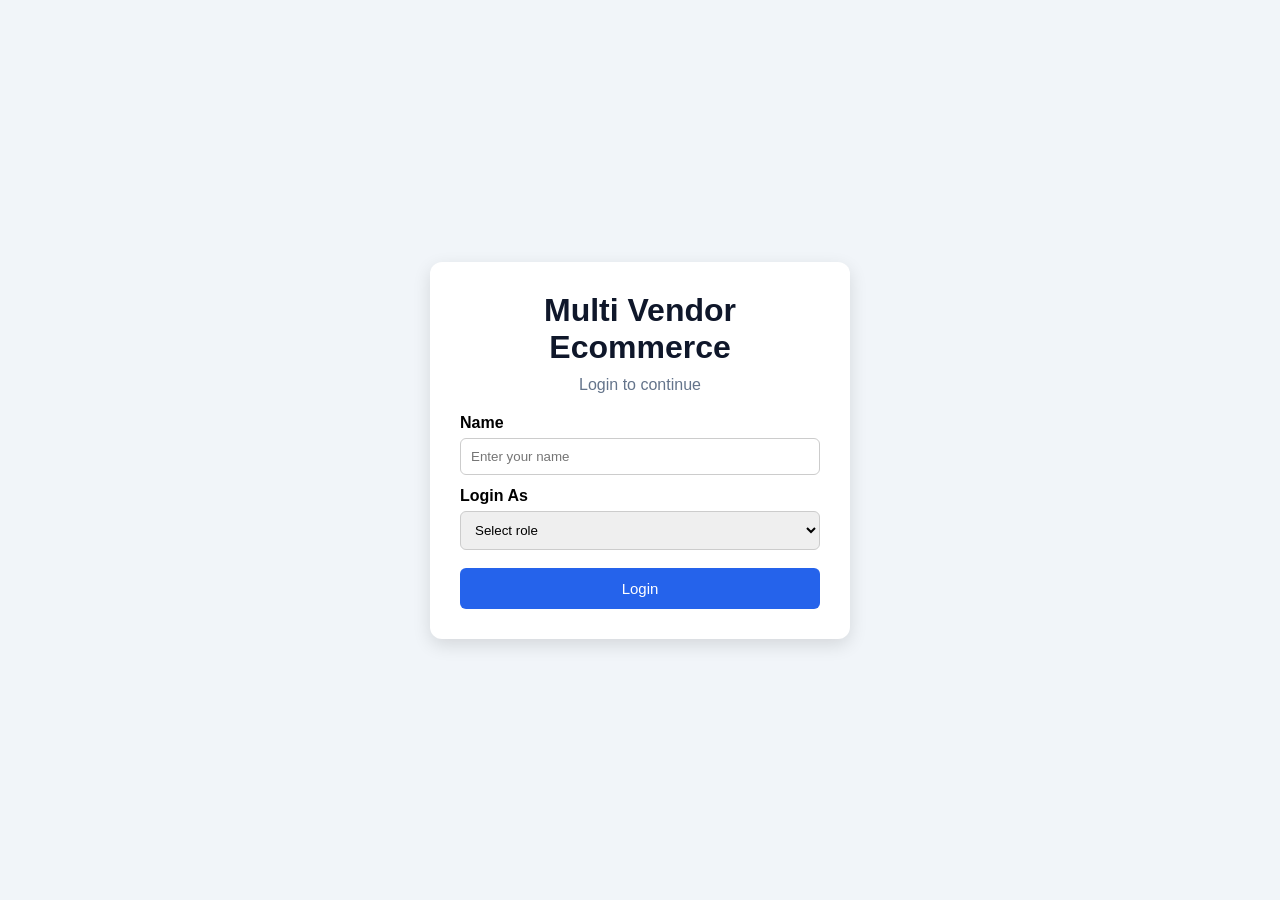
<file: index.html>
<!DOCTYPE html>
<html lang="en">
<head>
  <meta charset="UTF-8" />
  <meta name="viewport" content="width=device-width, initial-scale=1.0" />
  <title>Login - Multi Vendor Ecommerce</title>
  <style>
    *{
      margin:0;
      padding:0;
      box-sizing:border-box;
      font-family:Arial, sans-serif;
    }

    body{
      background:#f1f5f9;
      min-height:100vh;
      display:flex;
      justify-content:center;
      align-items:center;
      padding:20px;
    }

    .login-card{
      width:100%;
      max-width:420px;
      background:white;
      padding:30px;
      border-radius:12px;
      box-shadow:0 6px 18px rgba(0,0,0,0.12);
    }

    h1{
      text-align:center;
      margin-bottom:10px;
      color:#0f172a;
    }

    p{
      text-align:center;
      color:#64748b;
      margin-bottom:20px;
    }

    label{
      display:block;
      margin-top:12px;
      font-weight:bold;
    }

    input, select{
      width:100%;
      padding:10px;
      margin-top:6px;
      border:1px solid #ccc;
      border-radius:6px;
    }

    button{
      width:100%;
      margin-top:18px;
      padding:12px;
      border:none;
      border-radius:6px;
      background:#2563eb;
      color:white;
      font-size:15px;
      cursor:pointer;
    }

    button:hover{
      background:#1d4ed8;
    }
  </style>
</head>
<body>

  <div class="login-card">
    <h1>Multi Vendor Ecommerce</h1>
    <p>Login to continue</p>

    <label for="loginName">Name</label>
    <input type="text" id="loginName" placeholder="Enter your name">

    <label for="loginRole">Login As</label>
    <select id="loginRole">
      <option value="">Select role</option>
      <option value="Vendor">Vendor</option>
      <option value="Customer">Customer</option>
      <option value="Admin">Admin</option>
    </select>

    <button onclick="loginUser()">Login</button>
  </div>

  <script src="app.js"></script>
</body>
</html>
</file>
<file: dashboard.css>
*{
  margin:0;
  padding:0;
  box-sizing:border-box;
  font-family:Arial,sans-serif;
}

body{
  background:#f1f5f9;
  color:#0f172a;
}

.navbar{
  background:#1e293b;
  color:white;
  padding:15px 30px;
  display:flex;
  justify-content:space-between;
  align-items:center;
  gap:15px;
  flex-wrap:wrap;
}

.navbar h2 span{
  color:#38bdf8;
}

.navbar-right{
  display:flex;
  gap:12px;
  align-items:center;
}

.container{
  max-width:1250px;
  margin:auto;
  padding:25px;
  display:grid;
  grid-template-columns:340px 1fr;
  gap:25px;
}

.card{
  background:white;
  padding:20px;
  border-radius:12px;
  box-shadow:0 4px 12px rgba(0,0,0,0.08);
}

.card h2{
  margin-bottom:15px;
}

label{
  display:block;
  margin-top:10px;
  font-weight:bold;
}

input,select,textarea{
  width:100%;
  padding:10px;
  margin-top:5px;
  border:1px solid #cbd5e1;
  border-radius:8px;
  outline:none;
}

input:focus,select:focus,textarea:focus{
  border-color:#2563eb;
}

button{
  width:100%;
  margin-top:15px;
  padding:12px;
  border:none;
  border-radius:8px;
  background:#2563eb;
  color:white;
  cursor:pointer;
  font-size:15px;
}

button:hover{
  background:#1d4ed8;
}

.delete-btn{
  background:#dc2626;
  margin-top:8px;
}

.delete-btn:hover{
  background:#b91c1c;
}

.checkout-btn{
  background:#16a34a;
  margin-top:15px;
}

.checkout-btn:hover{
  background:#15803d;
}

.clear-btn{
  background:#f59e0b;
  margin-top:10px;
}

.clear-btn:hover{
  background:#d97706;
}

.logout-btn{
  background:#ef4444;
  padding:10px 18px;
  width:auto;
  margin-top:0;
}

.logout-btn:hover{
  background:#dc2626;
}

.products{
  display:grid;
  grid-template-columns:repeat(auto-fill,minmax(230px,1fr));
  gap:15px;
}

.product-box{
  border:1px solid #e2e8f0;
  padding:15px;
  border-radius:10px;
  background:#fafafa;
  display:flex;
  flex-direction:column;
}

.image-container{
  position:relative;
}

.product-image{
  width:100%;
  height:150px;
  object-fit:cover;
  border-radius:8px;
  margin-bottom:12px;
  background:#e2e8f0;
}

.image-placeholder{
  display:none;
  width:100%;
  height:150px;
  border-radius:8px;
  background:#e2e8f0;
  align-items:center;
  justify-content:center;
  font-size:38px;
  margin-bottom:12px;
}

.product-box h3{
  margin-bottom:6px;
  font-size:18px;
}

.price{
  color:green;
  font-weight:bold;
  margin:6px 0;
  font-size:18px;
}

.description{
  margin:6px 0;
  color:#334155;
  font-size:14px;
}

.vendor{
  font-size:13px;
  color:#475569;
  margin-top:4px;
}

.category-badge{
  display:inline-block;
  background:#dbeafe;
  color:#1d4ed8;
  padding:4px 8px;
  border-radius:999px;
  font-size:12px;
  margin-bottom:8px;
  width:fit-content;
}

.product-actions{
  display:flex;
  flex-direction:column;
  gap:8px;
  margin-top:10px;
}

.cart{
  margin-top:30px;
}

.total{
  margin-top:12px;
  font-size:18px;
  font-weight:bold;
}

.empty{
  padding:20px;
  color:#64748b;
  text-align:center;
}

.top-controls{
  display:flex;
  gap:15px;
  margin-bottom:20px;
  flex-wrap:wrap;
}

.top-controls input,
.top-controls select{
  flex:1;
}

.stats{
  display:grid;
  grid-template-columns:repeat(3,1fr);
  gap:15px;
  margin-bottom:20px;
}

.stat-box{
  background:#e2e8f0;
  padding:15px;
  border-radius:10px;
  text-align:center;
}

.stat-box h3{
  font-size:24px;
  margin-bottom:5px;
  color:#0f172a;
}

.stat-box p{
  color:#475569;
  font-size:14px;
}

.mini-stats{
  margin-top:20px;
  background:#f8fafc;
  border:1px solid #e2e8f0;
  border-radius:10px;
  padding:15px;
}

.mini-stats h3{
  margin-bottom:10px;
  font-size:18px;
}

.mini-stats p{
  margin:6px 0;
  color:#334155;
}

.payment-box{
  margin-top:20px;
  padding:15px;
  border:1px solid #d1d5db;
  border-radius:10px;
  background:#f8fafc;
}

.payment-box h3{
  margin-bottom:12px;
}

.order-summary{
  margin-top:25px;
  padding:15px;
  border:1px solid #d1d5db;
  border-radius:10px;
  background:#f8fafc;
}

.order-summary h3{
  margin-bottom:10px;
}

.order-header{
  margin-bottom:10px;
}

.order-item{
  padding:8px 0;
  border-bottom:1px solid #e5e7eb;
}

.order-item:last-child{
  border-bottom:none;
}

.order-total{
  margin-top:10px;
  font-weight:bold;
  color:#0f172a;
}

.success-box{
  margin-top:15px;
  background:#dcfce7;
  color:#166534;
  padding:12px;
  border-radius:8px;
  font-weight:bold;
  text-align:center;
}

footer{
  margin-top:25px;
  padding:18px;
  text-align:center;
  background:#1e293b;
  color:white;
  font-size:14px;
}

@media(max-width:950px){
  .container{
    grid-template-columns:1fr;
  }

  .stats{
    grid-template-columns:1fr;
  }
}
</file>
